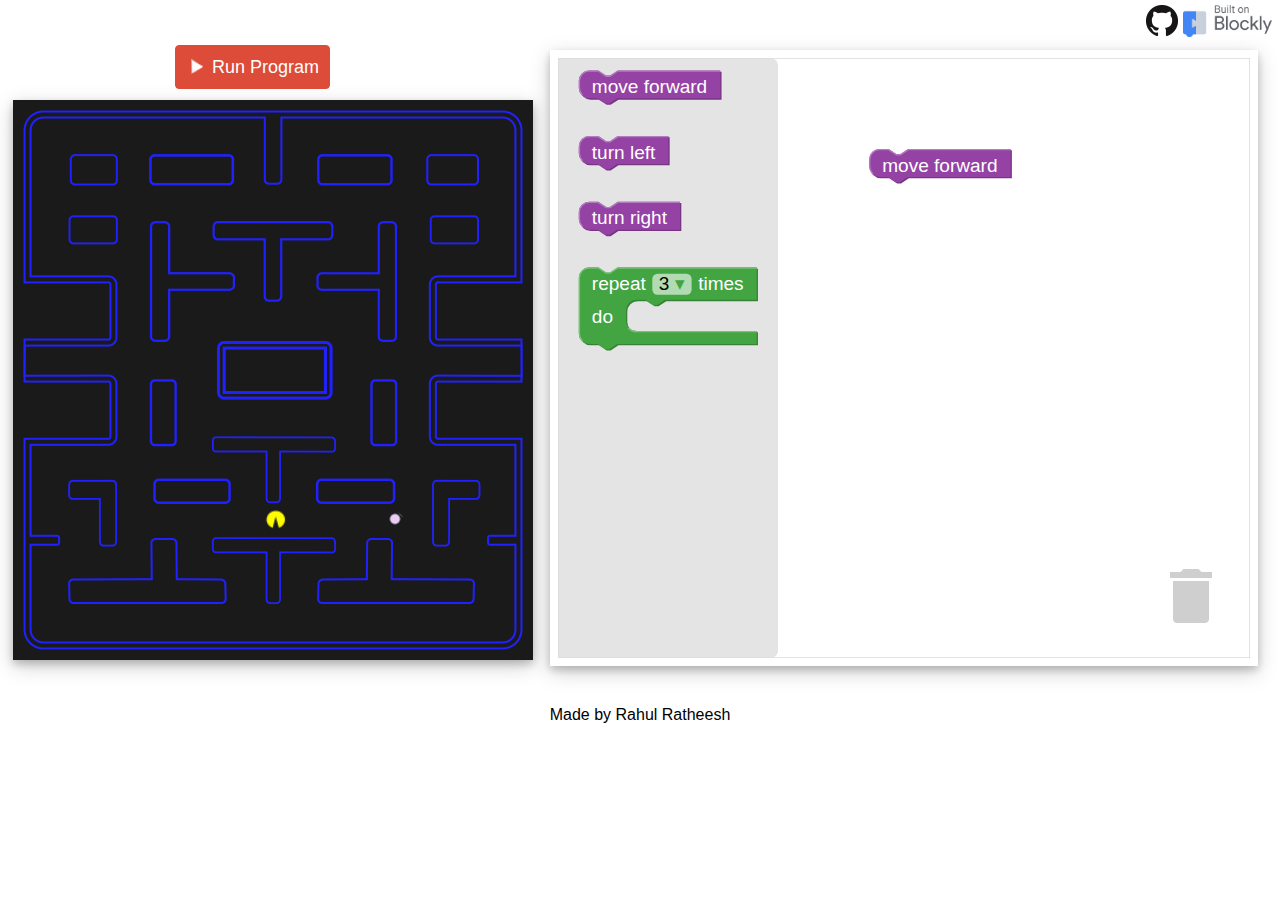
<file: index.html>
<!DOCTYPE html>
<html>
<head>
  <meta charset="utf-8">
  <meta name="google" value="notranslate">
  <meta name="viewport" content="target-densitydpi=device-dpi, width=device-width, initial-scale=1.0, user-scalable=no">
  <title>Code Pac</title>
  <link rel="stylesheet" href="common/common.css">
  <link rel="stylesheet" href="codepac/style.css">
  <script src="common/boot.js"></script>
  <!-- <script src="/common/storage.js"></script> -->
</head>
<body>
</body>
</html>
</file>
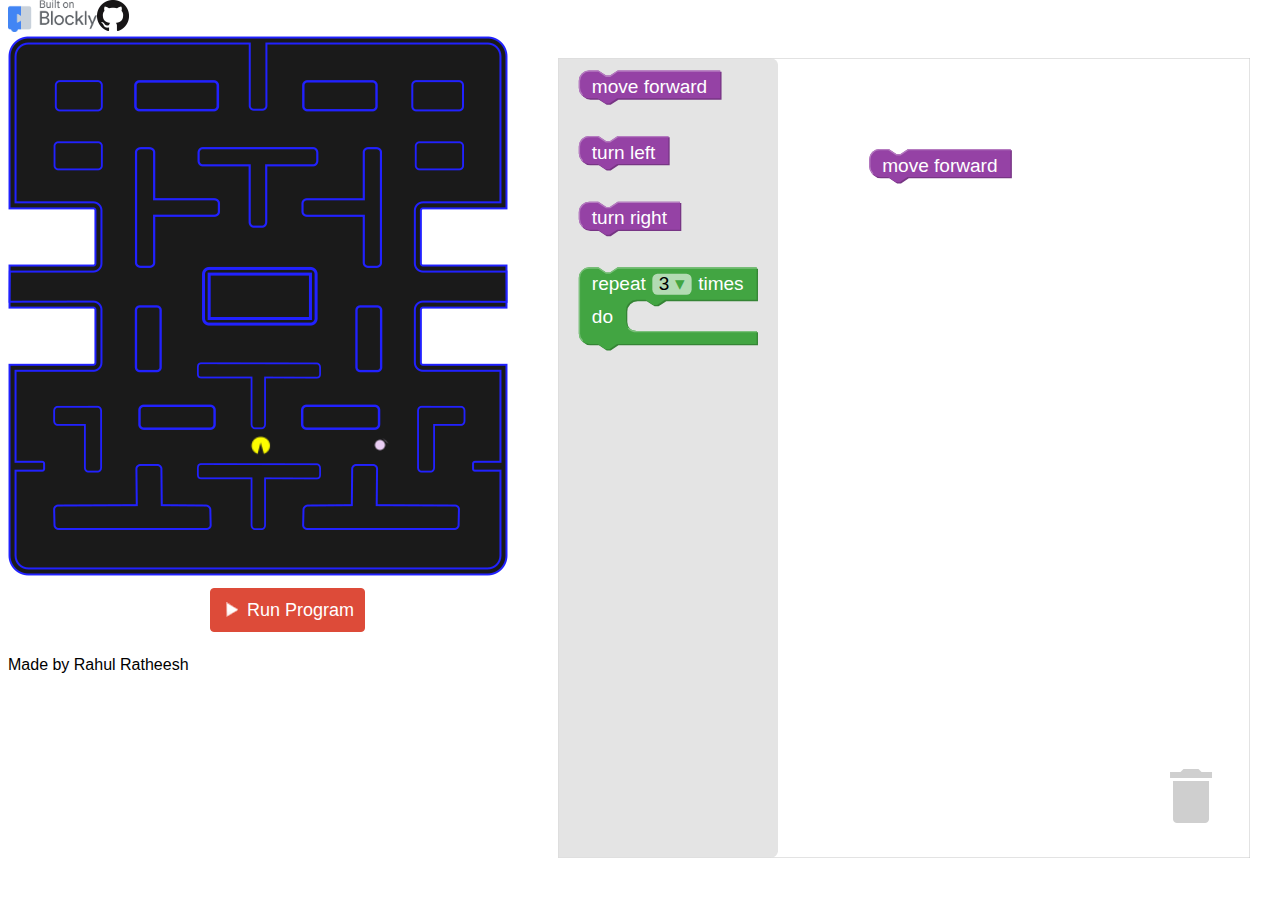
<file: maze.html>
<!DOCTYPE html>
<html>
<head>
  <meta charset="utf-8">
  <meta name="google" value="notranslate">
  <meta name="viewport" content="target-densitydpi=device-dpi, width=device-width, initial-scale=1.0, user-scalable=no">
  <title>Code Pac</title>
  <link rel="stylesheet" href="common/common.css">
  <link rel="stylesheet" href="maze/style.css">
  <script src="common/boot.js"></script>
  <!-- <script src="/common/storage.js"></script> -->
</head>
<body>
</body>
</html>
</file>
<file: common/common.css>
body {
  background-color: #fff;
  font-family: sans-serif;
  margin-top: 0;
}
h1 {
  font-weight: normal;
  font-size: 130%;
}
h1 a {
  text-decoration: none;
}
a:hover {
  color: #f00;
}
.farSide {
  text-align: right;
}
html[dir="RTL"] .farSide {
  text-align: left;
}
.level_number {
  border: solid 1px #ddd;
  border-radius: 20px;
  padding: 6px 12px;
  color: #888;
}
.level_dot {
  border: solid 1px #ddd;
	border-radius: 50%;
	width: 15px;
	height: 15px;
  display: inline-block;
}
.level_done, .level_dot:hover, .level_number:hover {
  background-color: #ddd;
  color: #000;
}
#containerCode {
  direction: ltr;
  background-color: #eee;
  padding: 5px;
  margin: 0 3ex;
  font-size: large;
  overflow: auto;
  max-height: 200px;
  font-size: 16pt;
}

img[src$="help.png"] {
  height: 64px;
  width: 64px;
}

html[dir="RTL"] .mirrorImg {
  transform: scaleX(-1);
}

#languageMenu {
  vertical-align: top;
  margin-top: 16px;
}

/* Buttons */
button {
  margin: 5px;
  padding: 10px;
  border-radius: 4px;
  border: 1px solid #ddd;
  font-size: large;
  background-color: #eee;
  color: #000;
}
button.run {
  border: 1px solid #38e38b;
  background-color: #38e38b;
  color: #fff;
}
button.primary {
  border: 1px solid #dd4b39;
  background-color: #dd4b39;
  color: #fff;
}
button.secondary {
  border: 1px solid #4d90fe;
  background-color: #4d90fe;
  color: #fff;
}
button.primary>img,
button.secondary>img {
  opacity: 1;
}
button>img {
  opacity: 0.6;
  vertical-align: text-bottom;
}
button:hover:not(:disabled)>img {
  opacity: 1;
}
button:active:not(:disabled) {
  border: 1px solid #888 !important;
}
button:hover:not(:disabled) {
  /*box-shadow: 2px 2px 5px #888;*/
}

/* Dialogs */
#dialog {
  visibility: hidden;
  background-color: #fff;
  color: #000;
  border: 1px solid #ccc;
  position: absolute;
  border-radius: 8px;
  box-shadow: 5px 5px 5px #888;
  padding: 10px;
}
#dialogBorder {
  visibility: hidden;
  position: absolute;
  background-color: #fff;
  color: #000;
  border: 1px solid #000;
  border-radius: 6px;
  box-shadow: 5px 5px 5px #888;
}
#dialogShadow {
  visibility: hidden;
  position: fixed;
  top: 0;
  left: 0;
  height: 100%;
  width: 100%;
  background-color: #000;
  opacity: 0.3
}
.dialogAnimate {
  transition-property: width height left top opacity;
  transition-duration: 0.2s;
  transition-timing-function: linear;
}
.dialogHiddenContent {
  visibility: hidden;
  position: absolute;
  top: 0;
  left: 0;
  z-index: -1;
}
#dialogHeader {
  height: 25px;
  margin: -10px -10px 15px;
  border-top-left-radius: 8px;
  border-top-right-radius: 8px;
  background-color: #ddd;
  cursor: move;
}
#dialog button {
  min-width: 4em;
}
.readonly .blocklyMainBackground {
  stroke: none;
}
#galleryForm>header {
  font-size: larger;
}
#galleryForm>footer {
  font-size: smaller;
}
#galleryForm>* {
  margin-top: 1em;
  margin-left: 1em;
  margin-right: 1em;
}
</file>
<file: codepac/style.css>
body {
  background-color: #fff;
}

#blockly {
  max-height: 600px;
  box-shadow: 0 4px 8px 0 rgba(0, 0, 0, 0.2), 0 6px 20px 0 rgba(0, 0, 0, 0.19);
}

#visualization {
}

#svgMaze {
  position: relative;
  margin-top: 100px;
  margin-left: 5px;
  background-color: #1a1a1a;
  border: 10px solid #1a1a1a;
  box-shadow: 0 4px 8px 0 rgba(0, 0, 0, 0.2), 0 6px 20px 0 rgba(0, 0, 0, 0.19);
}

@media only screen and (max-width: 600px) {
  body {
    overflow: auto;
  }
  #blockly {
    position: relative;
  }
}

@media only screen and (min-width: 600px) {
  body {
    overflow: hidden;
  }
  #blockly {
    position: fixed;
  }
}

#capacityBubble {
  position: absolute;
  margin-top: -0.5em;
  left: 10px;
  top: 375px;
  width: 380px;
}

button.primary {
  position: absolute;
  top: 40px;
  left: 170px;
  cursor: pointer;
}

html[dir="RTL"] #capacityBubble {
  left: auto;
  right: 10px;
}
#capacity {
  display: none;
  color: #fff;
  padding: 5px 1em;
  border-radius: 15px;
  background-color: rgba(64,64,64,0.7);
  font-size: large;
}
.capacityNumber {
  font-weight: bold;
}
#sampleOneTopBlock {
  height: 80px;
  width: 250px;
}
#pegSpin {
  height: 50px;
  width: 49px;
  background-position: -343px 0px;
  margin-top: 10px;
  position: absolute;
}
html[dir="RTL"] #pegSpin {
  background-position: -441px 0px;
}

.helpMenuFake {
  border-radius: 4px;
  background-color: #bfcdde;
  color: #000;
  padding: 0 1ex;
  cursor: default;
}
img[src$="help_up.png"] {
  margin: -20px 10px 0;
  height: 64px;
  width: 23px;
}
img[src$="help_down.png"] {
  margin: 0 10px -20px;
  height: 64px;
  width: 23px;
}

#svgMaze {
  overflow: hidden;
}

/* 'Look' icon */
#look>path {
  display: none;
  fill: none;
  stroke-width: 10;
  stroke-linecap: round;
  stroke-opacity: 0.7;
}

/* Buttons */
button.primary {
  /* Can't use "text-align: start" due to IE. */
  text-align: left;
}
html[dir="RTL"] button.primary {
  text-align: right;
}

/* Sprited icons. */
.icon21 {
  height: 21px;
  width: 21px;
  background-image: url(icons.png);
}
.link {
  background-position: 0px 0px;
}
.run {
  background-position: 0px -21px;
}
.stop {
  background-position: -21px -21px;
}

#pegmanButton {
  padding: 0;
  position: relative;
}
#pegmanButton:active {
  border: 1px solid #ddd !important;
}
#pegmanButton>img {
  margin-left: -0.5ex;
  margin-right: 0.5ex;
  height: 38px;
  width: 49px;
  background-position: -980px 0px;
  opacity: 0.8;
}
html[dir="RTL"] #pegmanButton>img {
  margin-left: 0.5ex;
  margin-right: -0.5ex;
}
#pegmanButton>span {
  position: absolute;
  top: 0.8ex;
  margin-left: -15px;
}
html[dir="RTL"] #pegmanButton>span {
  margin-right: -15px;
}
#pegmanMenu {
  border: 1px solid #ddd;
  border-radius: 5px;
  box-shadow: 2px 2px 5px #888;
  display: none;
  position: absolute;
}
#pegmanMenu>div {
  background-color: #fff;
}
#pegmanMenu>div:hover {
  background-color: #57e;
}
#pegmanMenu>div>img {
  height: 38px;
  width: 49px;
  background-position: -980px 0px;
}

.logo {
  margin-top: 5px;
  margin-left: 5px;
  float: right;
}

#footer {
  height: 2.5rem;
  padding: 20px;
  text-align: center;
}
</file>
<file: maze/style.css>
#blockly {
  position: fixed;
  bottom: 10px;
}
#visualization {
  position: relative;
}
#capacityBubble {
  position: absolute;
  margin-top: -0.5em;
  left: 10px;
  top: 375px;
  width: 380px;
}
html[dir="RTL"] #capacityBubble {
  left: auto;
  right: 10px;
}
#capacity {
  display: none;
  color: #fff;
  padding: 5px 1em;
  border-radius: 15px;
  background-color: rgba(64,64,64,0.7);
  font-size: large;
}
.capacityNumber {
  font-weight: bold;
}
#sampleOneTopBlock {
  height: 80px;
  width: 250px;
}
#pegSpin {
  height: 50px;
  width: 49px;
  background-position: -343px 0px;
  margin-top: 10px;
  position: absolute;
}
html[dir="RTL"] #pegSpin {
  background-position: -441px 0px;
}

.helpMenuFake {
  border-radius: 4px;
  background-color: #bfcdde;
  color: #000;
  padding: 0 1ex;
  cursor: default;
}
img[src$="help_up.png"] {
  margin: -20px 10px 0;
  height: 64px;
  width: 23px;
}
img[src$="help_down.png"] {
  margin: 0 10px -20px;
  height: 64px;
  width: 23px;
}

#svgMaze {
  overflow: hidden;
}

/* 'Look' icon */
#look>path {
  display: none;
  fill: none;
  stroke-width: 10;
  stroke-linecap: round;
  stroke-opacity: 0.7;
}

/* Buttons */
button.primary {
  /* Can't use "text-align: start" due to IE. */
  text-align: left;
}
html[dir="RTL"] button.primary {
  text-align: right;
}

/* Sprited icons. */
.icon21 {
  height: 21px;
  width: 21px;
  background-image: url(icons.png);
}
.link {
  background-position: 0px 0px;
}
.run {
  background-position: 0px -21px;
}
.stop {
  background-position: -21px -21px;
}

#pegmanButton {
  padding: 0;
  position: relative;
}
#pegmanButton:active {
  border: 1px solid #ddd !important;
}
#pegmanButton>img {
  margin-left: -0.5ex;
  margin-right: 0.5ex;
  height: 38px;
  width: 49px;
  background-position: -980px 0px;
  opacity: 0.8;
}
html[dir="RTL"] #pegmanButton>img {
  margin-left: 0.5ex;
  margin-right: -0.5ex;
}
#pegmanButton>span {
  position: absolute;
  top: 0.8ex;
  margin-left: -15px;
}
html[dir="RTL"] #pegmanButton>span {
  margin-right: -15px;
}
#pegmanMenu {
  border: 1px solid #ddd;
  border-radius: 5px;
  box-shadow: 2px 2px 5px #888;
  display: none;
  position: absolute;
}
#pegmanMenu>div {
  background-color: #fff;
}
#pegmanMenu>div:hover {
  background-color: #57e;
}
#pegmanMenu>div>img {
  height: 38px;
  width: 49px;
  background-position: -980px 0px;
}
</file>
